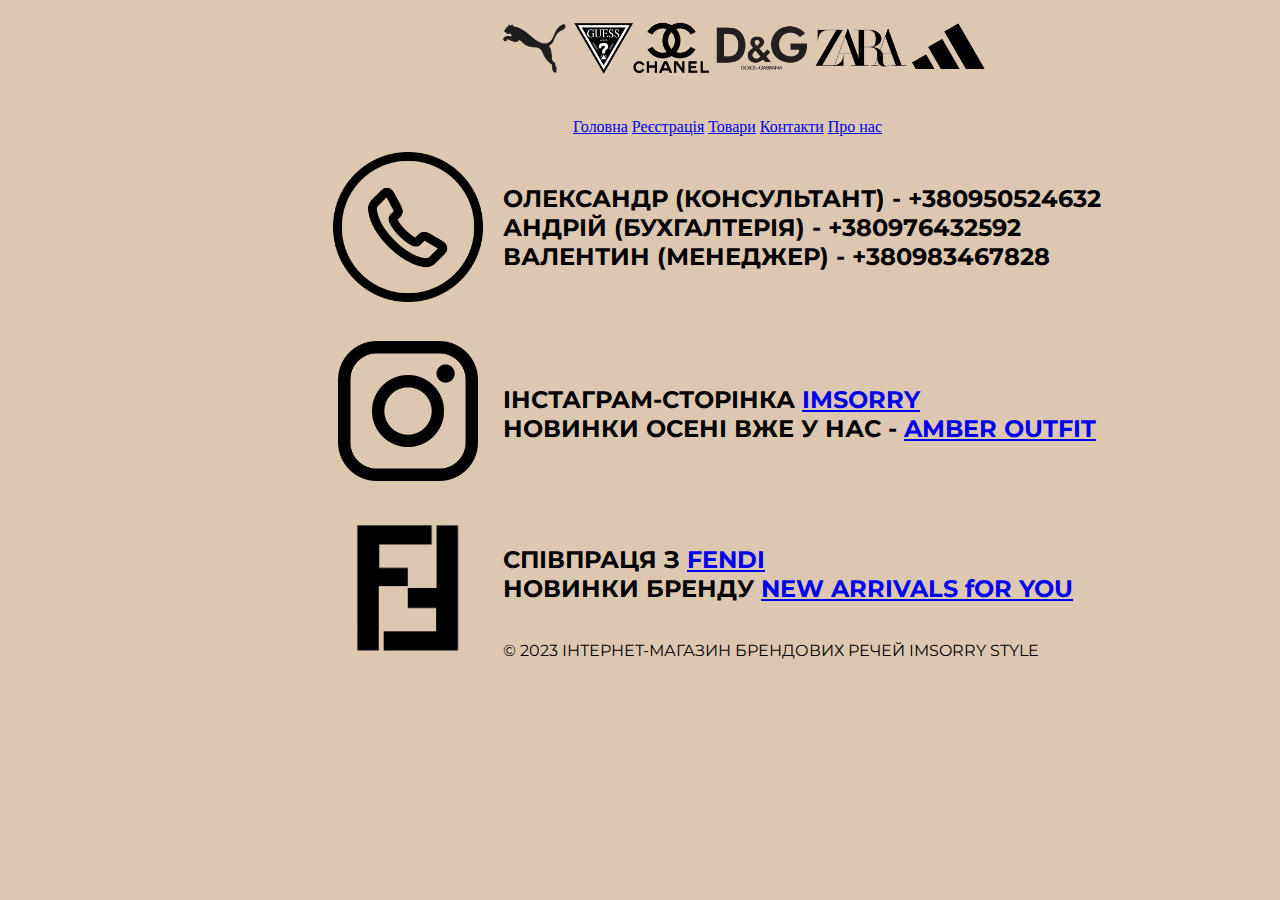
<file: contacty.html>
<!DOCTYPE html>
<html lang="en">
<head>
    <meta charset="UTF-8">
    <meta name="viewport" content="width=device-width, initial-scale=1.0">
    <title>Контакти</title>
    <link rel="stylesheet" href="styles.css">
</head>
<body class ="color">
    <header>
        <div class ="tekst">
            <img src="./images/rtjtytrhtr.png" width="500">
            </div>
           <ul>
           <div id="element">
           <a href="golovna.html">Головна</a>
           <a href="reiestrachiia.html">Реєстрація</a>
           <a href="tovary.html">Товари</a>
           <a href="contacty.html">Контакти</a>
           <a href="pronas.html">Про нас</a>
       </div>
           </ul>
   </header>
        <div class ="telephone">
            <img src="./images/hbibiin.png" width="150">
            </div> 
            <div class ="nomer">
                <h2>ОЛЕКСАНДР (КОНСУЛЬТАНТ) - +380950524632
                    <br>
                    АНДРІЙ (БУХГАЛТЕРІЯ) - +380976432592
                    <br>
                    ВАЛЕНТИН (МЕНЕДЖЕР) - +380983467828
                </h2>
                <div class ="insta">
                    <img src="./images/ojhuohioji.png" width="140">
                    </div> 

                    <div class ="amber">
                        <h2>IНСТАГРАМ-СТОРІНКА
                            <a href="https://www.instagram.com/staas.kokhaniuk/?next=%2F">IMSORRY</a>
                            <br>
                            НОВИНКИ ОСЕНІ ВЖЕ У НАС - <a href="https://www.instagram.com/p/CcTUphJvpHs/">AMBER OUTFIT</a></h2>
                    </div>
                    <div class ="fendi">
                        <img src="./images/aaf403b7b897b39e20a4d2dbf26217d9.png" width="150">
                        </div> 
                    
                        <div class ="nomer2">
                            <h2>СПІВПРАЦЯ З <a href="https://www.fendi.com/ii-en/">FENDI</a>
                            <br>
                            НОВИНКИ БРЕНДУ <a href="https://www.fendi.com/ii-en/woman/new-in">NEW ARRIVALS fOR YOU</a><h2>
                        </div>
                        <br>
    <footer>
        <r>&copy; 2023 ІНТЕРНЕТ-МАГАЗИН БРЕНДОВИХ РЕЧЕЙ IMSORRY STYLE</r>
    </footer>
</file>
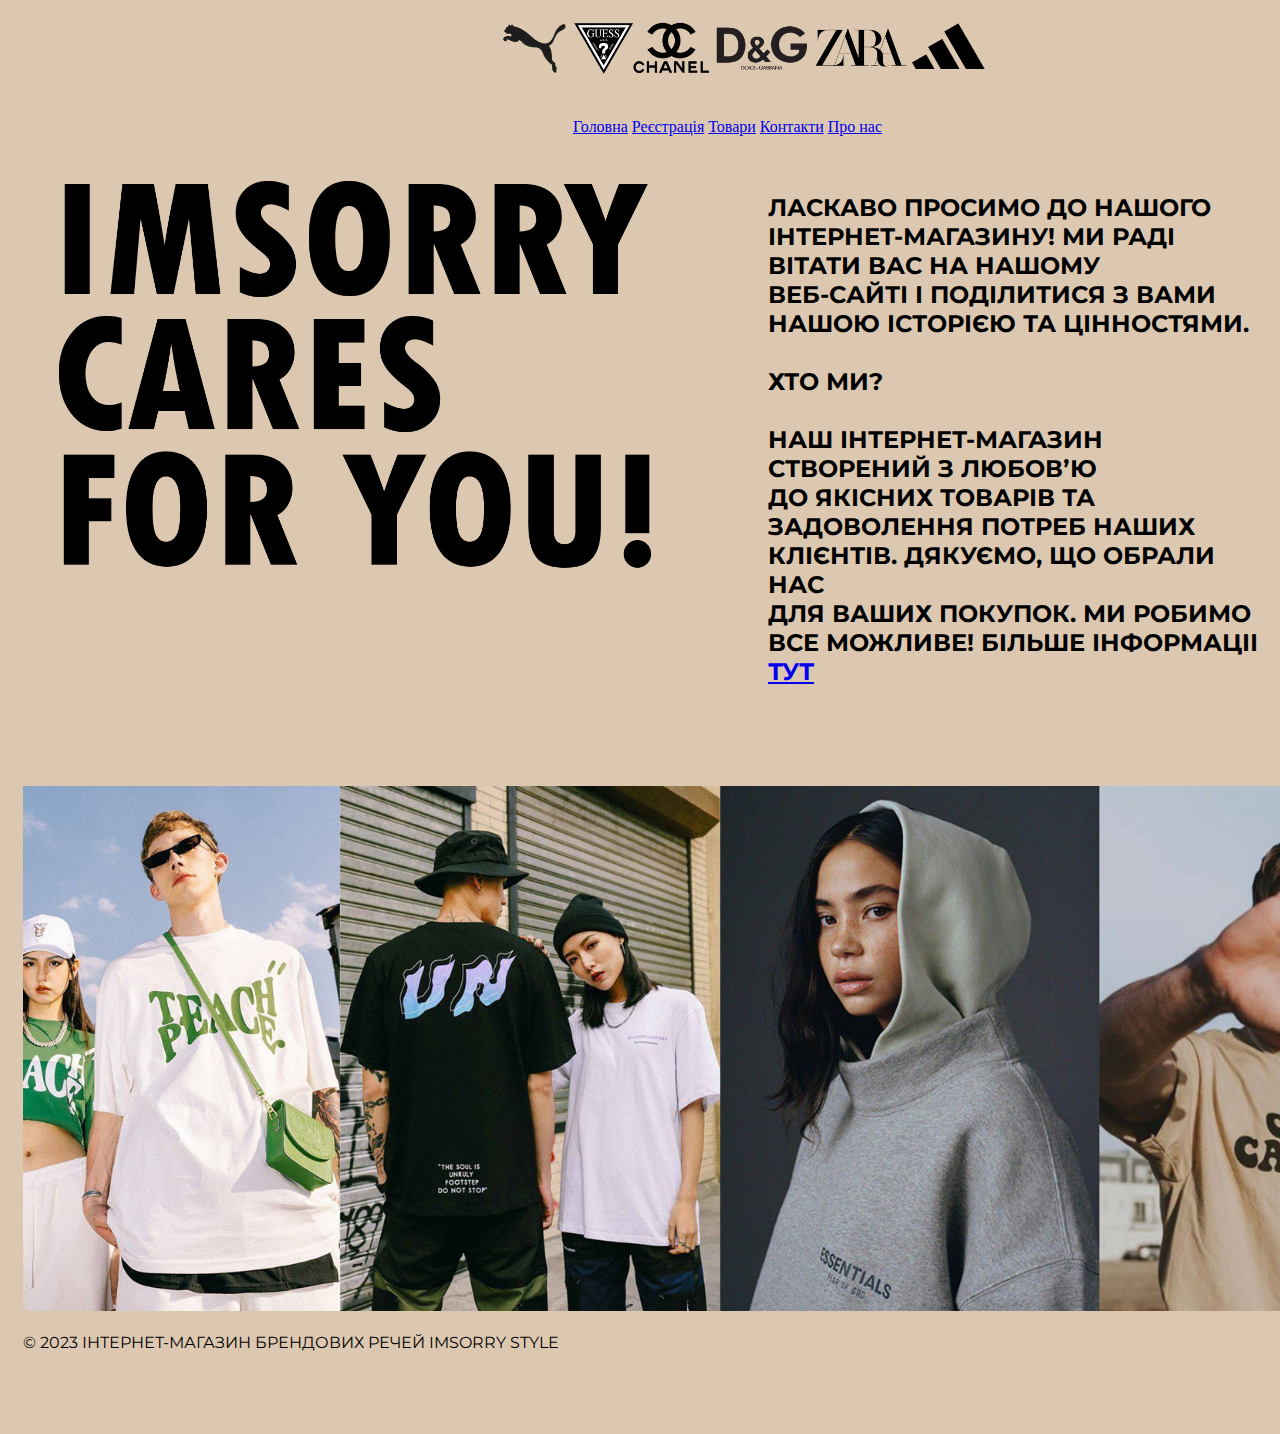
<file: pronas.html>
<!DOCTYPE html>
<html lang="en">
<head>
    <meta charset="UTF-8">
    <meta name="viewport" content="width=device-width, initial-scale=1.0">
    <title>Про нас</title>
    <link rel="stylesheet" href="styles.css">
</head>
<body class ="color">
    <header>
        <div class ="tekst">
            <img src="./images/rtjtytrhtr.png" width="500">
            </div>
           <ul>
           <div id="element">
           <a href="golovna.html">Головна</a>
           <a href="reiestrachiia.html">Реєстрація</a>
           <a href="tovary.html">Товари</a>
           <a href="contacty.html">Контакти</a>
           <a href="pronas.html">Про нас</a>
       </div>
           </ul>
   </header>

        <div class ="FORYOU">
            <img src="./images/ДЛЯ ВАС.png" width="1000">
            </div>

            <div class="pronas">
                <h2>ЛАСКАВО ПРОСИМО ДО НАШОГО ІНТЕРНЕТ-МАГАЗИНУ!
                    МИ РАДІ ВІТАТИ ВАС НА НАШОМУ 
                    <br>ВЕБ-САЙТІ І ПОДІЛИТИСЯ З ВАМИ НАШОЮ ІСТОРІЄЮ ТА ЦІННОСТЯМИ. 
                    <br>
                    <br>
                    ХТО МИ? 
                    <br>
                    <br>
                    НАШ ІНТЕРНЕТ-МАГАЗИН СТВОРЕНИЙ З ЛЮБОВʼЮ 
                    <br>ДО ЯКІСНИХ ТОВАРІВ ТА ЗАДОВОЛЕННЯ ПОТРЕБ НАШИХ КЛІЄНТІВ. 
                    
                    ДЯКУЄМО, ЩО ОБРАЛИ НАС 
                    <br>ДЛЯ ВАШИХ ПОКУПОК. МИ РОБИМО ВСЕ МОЖЛИВЕ! БIЛЬШЕ ІНФОРМАЦІІ 
                    <a href="https://www.instagram.com/imsorry/">ТУТ</a> </h2>  

                     <div class ="pofigizm">
                        <img src="./images/johuohoh.jpg" width="1400">
                        </div>
              
                        <br>
                        <footer>
                            <div class ="magaz">
                            <r>&copy; 2023 ІНТЕРНЕТ-МАГАЗИН БРЕНДОВИХ РЕЧЕЙ IMSORRY STYLE</r>
                        </footer>
                     </div>
</file>
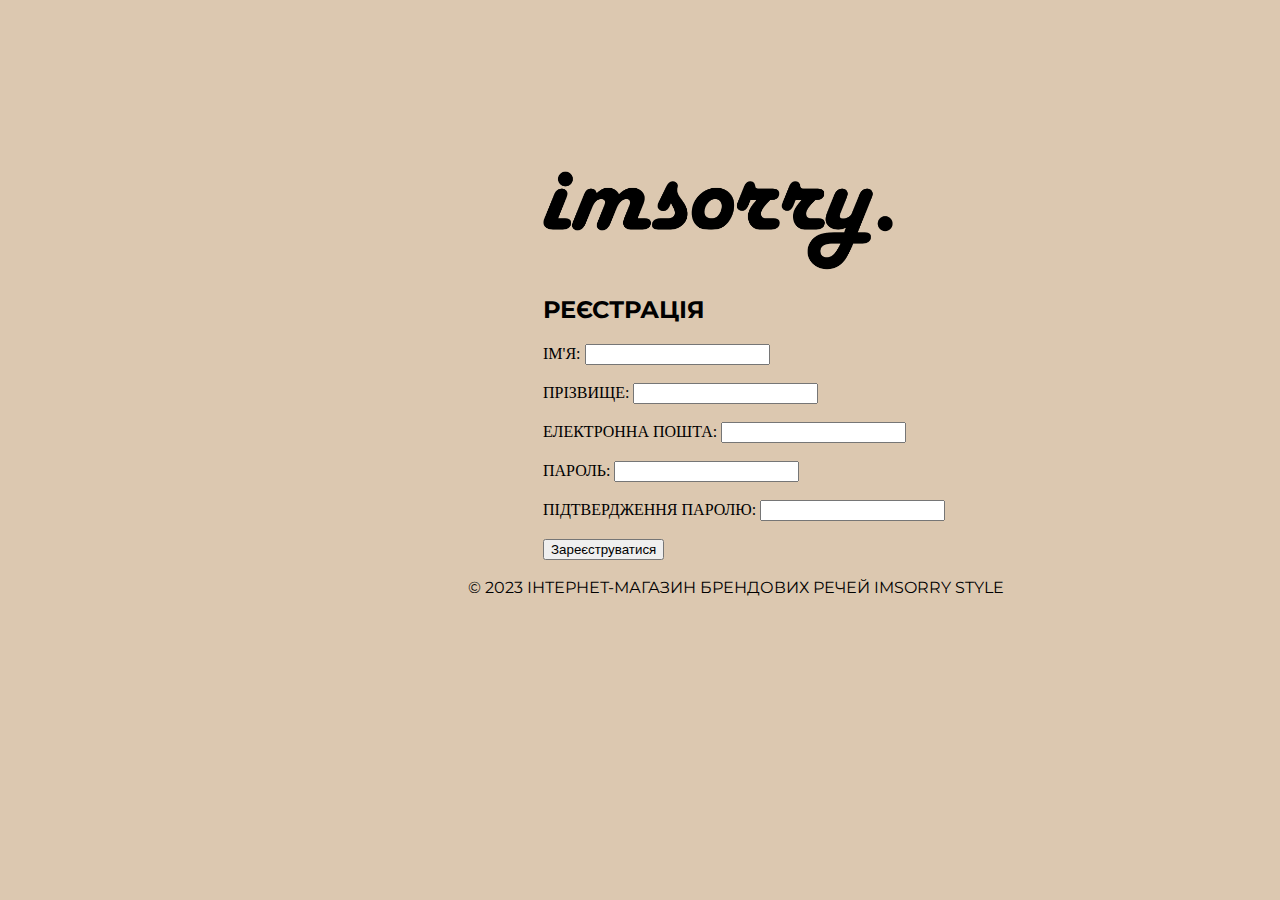
<file: reiestrachiia.html>
<!DOCTYPE html>
<html>
<head>
<link rel="stylesheet" href = "styles.css">
<title>Форма реєстрації</title>
</head>
<body class ="color">

    <div class ="reiestrachiia">
        <div> 
            <img src="./images/hiygygy.png" width="500">
    </div>

    <div class ="reiestrachiiaaa">
    <h2>РЕЄСТРАЦІЯ</h2>
    <form action="">
        <label for="ім'я">ІМ'Я:</label>
        <input type="text" id="ім'я" name="ім'я" required><br><br>

        <label for="прізвище">ПРІЗВИЩЕ:</label>
        <input type="text" id="прізвище" name="прізвище" required><br><br>

        <label for="email">ЕЛЕКТРОННА ПОШТА:</label>
        <input type="email" id="email" name="email" required><br><br>

        <label for="пароль">ПАРОЛЬ:</label>
        <input type="password" id="пароль" name="пароль" required><br><br>

        <label for="підтвердження_пароля">ПІДТВЕРДЖЕННЯ ПАРОЛЮ:</label>
        <input type="password" id="підтвердження_пароля" name="підтвердження_пароля" required><br><br>

        <input type="submit" value="Зареєструватися">
    </div>
    </form>
</body>

<br>
<footer>
    <r>&copy; 2023 ІНТЕРНЕТ-МАГАЗИН БРЕНДОВИХ РЕЧЕЙ IMSORRY STYLE</r>
</footer>
</file>
<file: styles.css>
@import url('https://fonts.googleapis.com/css2?family=Montserrat:wght@300&display=swap');
 h2 {
	font-family: 'Montserrat', sans-serif;
}
 h1 {
	font-family: 'Montserrat', sans-serif;
 }
  r {
	font-family: 'Montserrat', sans-serif;
  }
  u1 {
	font-family: 'Montserrat', sans-serif;
  }

.class-name{
	display: flex;
	flex-direction: row;
	flex-wrap: nowrap;
	justify-content: flex-start;
	align-items: stretch;
	align-content: stretch;
	margin-left: 140px;
}

#element{
    margin-left: 525px;
	margin-top: -101px;
}

.position{
	margin-left: -1125px;
	margin-top: 505px;
}
.tekst{
	margin-left: 485px;
	margin-top: -90px;
}

.previu{
	margin-left: 15px;
	margin-top: 50px
}

.tovary{
	margin-left: 5px;
	margin-top: 30px;
}

.two{
	margin-left: 130px;
}

.puma{
	margin-left: 200px;
	margin-top: 505px;
}

.guess{
	margin-left: 240px;
	margin-top: 505px;
}

.color{
	background-color: rgb(220, 200, 176);
}

.reiestrachiia{
	margin-left: 460px;
	margin-top: 80px
}

.reiestrachiiaaa{
	margin-left: 75px;
	margin-top: -90px
}

.modeli{
	margin-left: 40px;
	margin-top: 50px
}

.FORYOU{
	margin-left: 30px;
	margin-top: 35px
}

.pronas{
	margin-left: 760px;
	margin-top: -565px
}

.pofigizm{
	margin-left: -745px;
	margin-top: 100px
} 
.magaz{
	margin-left: -745px;
	margin-top: 0px
}

.telephone{
	margin-left: 325px;
	margin-top: 0px
}

.nomer{
	margin-left: 495px;
	margin-top: -142px
}

.insta{
	margin-left: -165px;
	margin-top: 70px
}

.amber{
	margin-left: 0px;
	margin-top: -120px
}

.fendi{
	margin-left: -170px;
	margin-top: 70px
}

.nomer2{
	margin-left: 0px;
	margin-top: -142px
}
</file>
